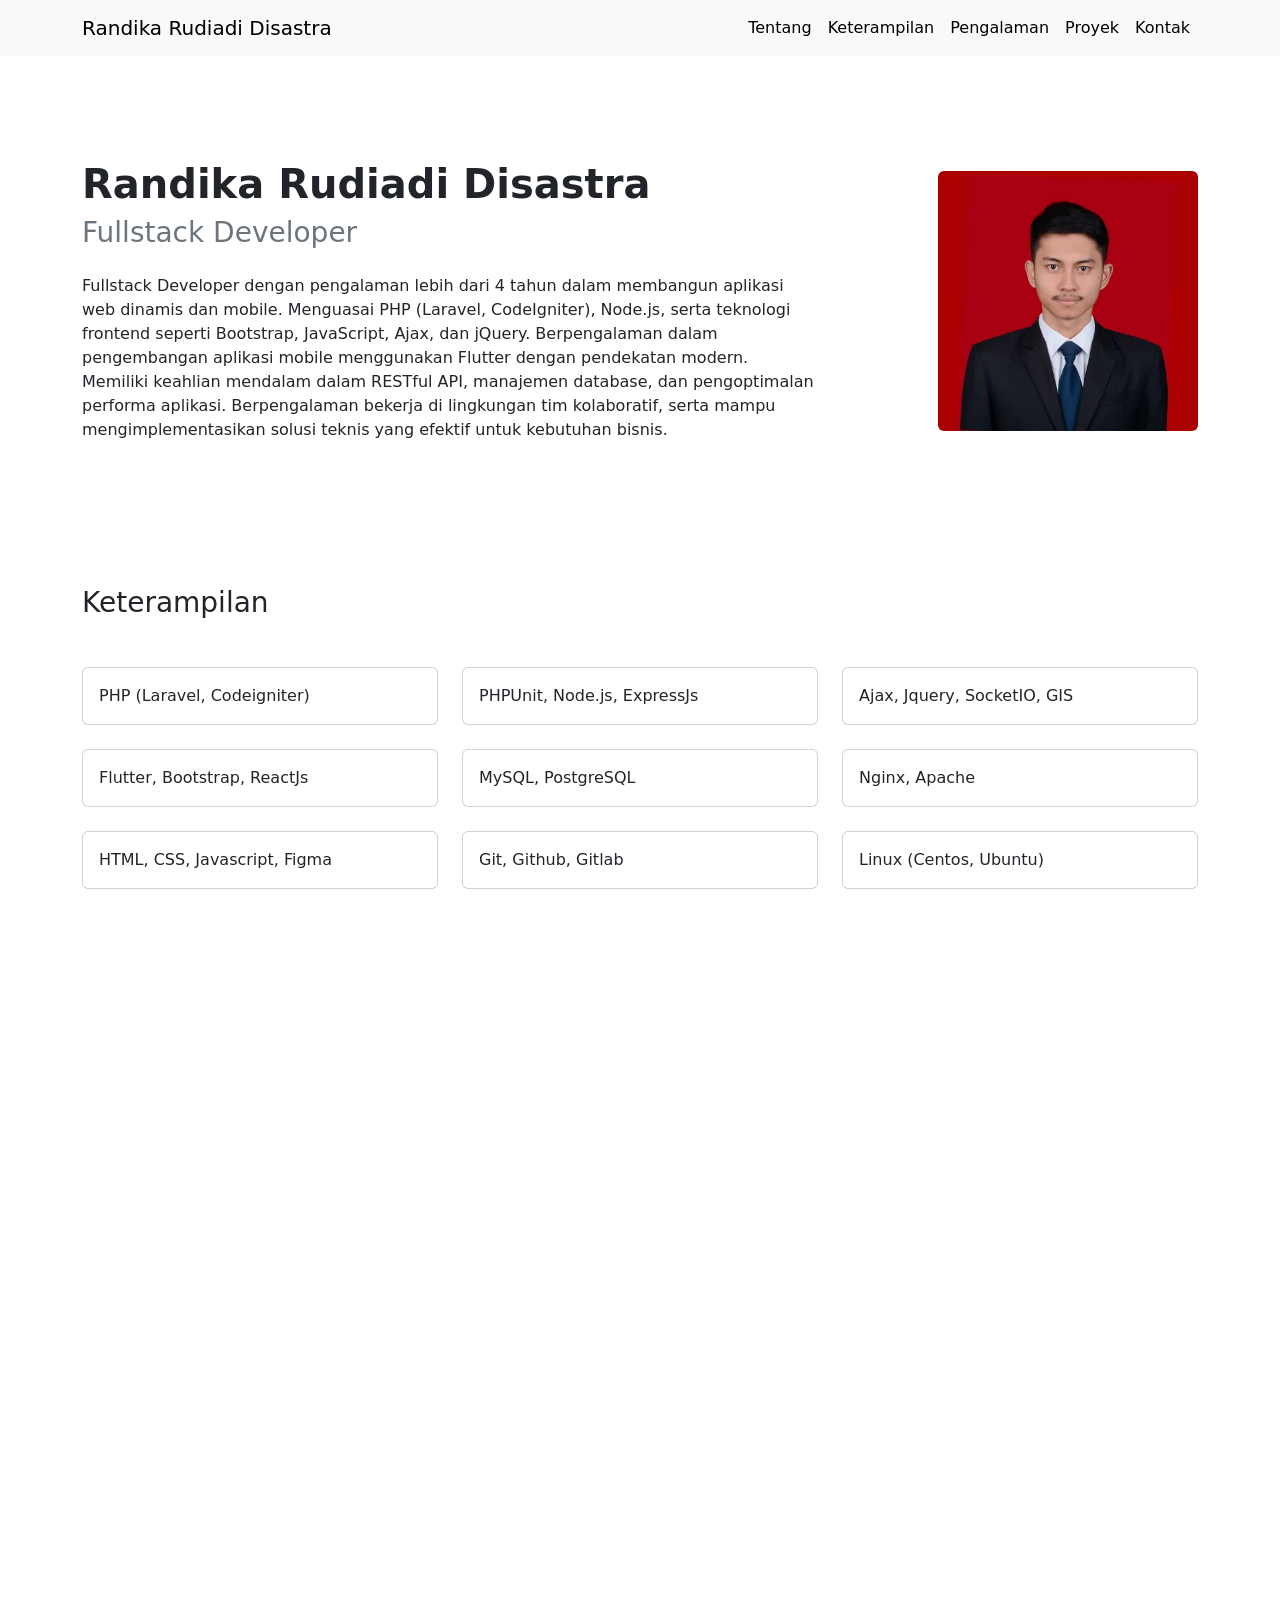
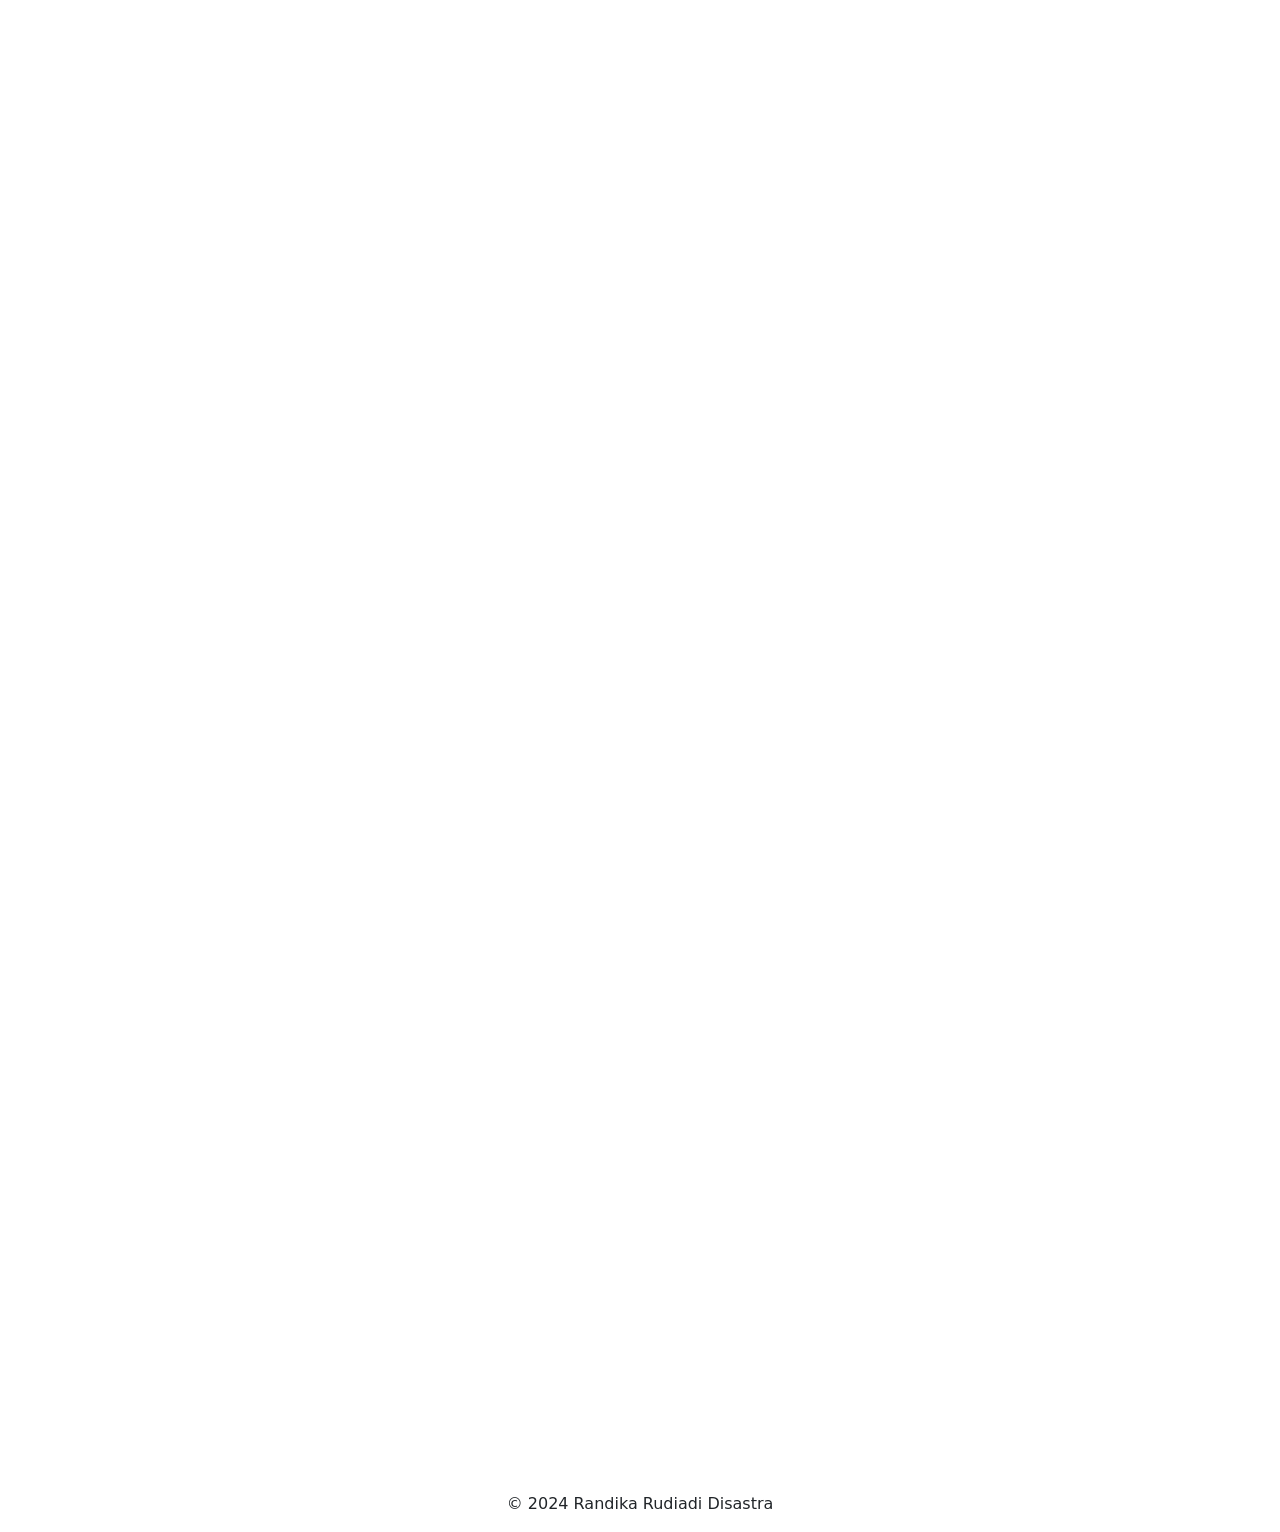
<file: index.html>
<!doctype html>
<html lang="en">
    <head>
            <meta charset="utf-8">
            <meta name="viewport" content="width=device-width, initial-scale=1">
            <title>Randika Rudiadi Disastra</title>
            <link href="https://cdn.jsdelivr.net/npm/bootstrap@5.3.3/dist/css/bootstrap.min.css" rel="stylesheet" integrity="sha384-QWTKZyjpPEjISv5WaRU9OFeRpok6YctnYmDr5pNlyT2bRjXh0JMhjY6hW+ALEwIH" crossorigin="anonymous">
            <link href="https://unpkg.com/aos@2.3.1/dist/aos.css" rel="stylesheet">
            <style>
                @media (max-width: 992px) { 
                    .row-header {
                        flex-direction: column-reverse;
                    }

                    .image-profile {
                        display: flex;
                        justify-content: center;
                        margin-bottom: 4rem;
                    }

                    .image-profile img {
                        width: 260px;
                    }

                    #tentang {
                        margin-top: 7rem;
                    }
                }

                @media (min-width: 992px) {
                    .image-profile {
                        display: flex;
                        justify-content: end;
                        margin-bottom: 0rem;
                    }

                    .image-profile img {
                        width: 260px;
                    }

                    #tentang {
                        margin-top: 7rem;
                    }
                }
            </style>
    </head>
    <body>
        <!-- Navbar -->
        <nav class="navbar navbar-expand-lg fixed-top bg-body-tertiary">
            <div class="container">
                <a class="navbar-brand" href="#">Randika Rudiadi Disastra</a>
                <button class="navbar-toggler" type="button" data-bs-toggle="collapse" data-bs-target="#navbarSupportedContent" aria-controls="navbarSupportedContent" aria-expanded="false" aria-label="Toggle navigation">
                    <span class="navbar-toggler-icon"></span>
                </button>
                <div class="collapse navbar-collapse" id="navbarSupportedContent">
                    <ul class="navbar-nav ms-auto mb-2 mb-lg-0">
                        <li class="nav-item">
                            <a class="nav-link active" aria-current="page" href="#tentang">Tentang</a>
                        </li>
                        <li class="nav-item">
                            <a class="nav-link active" aria-current="page" href="#keterampilan">Keterampilan</a>
                        </li>
                        <li class="nav-item">
                            <a class="nav-link active" aria-current="page" href="#pengalaman">Pengalaman</a>
                        </li>
                        <li class="nav-item">
                            <a class="nav-link active" aria-current="page" href="#proyek">Proyek</a>
                        </li>
                        <li class="nav-item">
                            <a class="nav-link active" aria-current="page" href="#kontak">Kontak</a>
                        </li>
                    </ul>
                </div>
            </div>
        </nav>

        <!-- Header -->
        <div class="" id="tentang">
            <div class="container py-5 my-5" data-aos="fade-up">
                <div class="row align-items-center row-header">
                    <div class="col-lg-8 col-md-12 col-sm-12">
                        <div class="">
                            <div class="mb-4">
                                <h1 class="fw-bold">Randika Rudiadi Disastra</h1>
                                <h3 class="text-secondary">Fullstack Developer</h3>
                            </div>
                            <div class="">
                                <span>Fullstack Developer dengan pengalaman lebih dari 4 tahun dalam membangun aplikasi web dinamis dan mobile. Menguasai PHP (Laravel, CodeIgniter), Node.js, serta teknologi frontend seperti Bootstrap, JavaScript, Ajax, dan jQuery. Berpengalaman dalam pengembangan aplikasi mobile menggunakan Flutter dengan pendekatan modern. Memiliki keahlian mendalam dalam RESTful API, manajemen database, dan pengoptimalan performa aplikasi. Berpengalaman bekerja di lingkungan tim kolaboratif, serta mampu mengimplementasikan solusi teknis yang efektif untuk kebutuhan bisnis.</span>
                            </div>
                        </div>
                    </div>
                    <div class="col-lg-4 col-md-12 col-sm-12">
                        <div class="image-profile">
                            <img src="./assets/foto.png" class="rounded" alt="...">
                        </div>
                    </div>
                </div>
            </div>
        </div>

        <!-- Skill -->
        <div class="" id="keterampilan">
            <div class="container py-5 my-5" data-aos="fade-up">
                <h3 class="pb-4 mb-4">Keterampilan</h3>
                <div class="row row-gap-4">
                    <div class="col-lg-4 col-md-6 col-sm-12">
                        <div class="card">
                            <div class="card-body">
                                <span>PHP (Laravel, Codeigniter)</span>
                            </div>
                        </div>
                    </div>
                    <div class="col-lg-4 col-md-6 col-sm-12">
                        <div class="card">
                            <div class="card-body">
                                <span>PHPUnit, Node.js, ExpressJs</span>
                            </div>
                        </div>
                    </div>
                    <div class="col-lg-4 col-md-6 col-sm-12">
                        <div class="card">
                            <div class="card-body">
                                <span>Ajax, Jquery, SocketIO, GIS</span>
                            </div>
                        </div>
                    </div>
                    <div class="col-lg-4 col-md-6 col-sm-12">
                        <div class="card">
                            <div class="card-body">
                                <span>Flutter, Bootstrap, ReactJs</span>
                            </div>
                        </div>
                    </div>
                    <div class="col-lg-4 col-md-6 col-sm-12">
                        <div class="card">
                            <div class="card-body">
                                <span>MySQL, PostgreSQL</span>
                            </div>
                        </div>
                    </div>
                    <div class="col-lg-4 col-md-6 col-sm-12">
                        <div class="card">
                            <div class="card-body">
                                <span>Nginx, Apache</span>
                            </div>
                        </div>
                    </div>
                    <div class="col-lg-4 col-md-6 col-sm-12">
                        <div class="card">
                            <div class="card-body">
                                <span>HTML, CSS, Javascript, Figma</span>
                            </div>
                        </div>
                    </div>
                    <div class="col-lg-4 col-md-6 col-sm-12">
                        <div class="card">
                            <div class="card-body">
                                <span>Git, Github, Gitlab</span>
                            </div>
                        </div>
                    </div>
                    <div class="col-lg-4 col-md-6 col-sm-12">
                        <div class="card">
                            <div class="card-body">
                                <span>Linux (Centos, Ubuntu)</span>
                            </div>
                        </div>
                    </div>
                </div>
            </div>
        </div>

        <!-- Pengalaman -->
        <div class="" id="pengalaman" data-aos="fade-up">
            <div class="container py-5 my-5">
                <h3 class="pb-4 mb-4">Pengalaman Kerja</h3>
                <div class="row">
                    <div class="col-md-12">
                        <div class="card mb-4">
                            <div class="card-header d-flex justify-content-between">
                                <span>PT Maxxima Innovative Engineering</span>
                                <span>Agt 2020 - Nov 2024</span>
                            </div>
                            <div class="card-body">
                                <h5>Fullstack Developer</h5>
                                <ul>
                                    <li>Merancang desain aplikasi, menganalisis kebutuhan sistem, dan mengelola struktur database untuk mendukung performa aplikasi.</li>
                                    <li>Mengembangkan aplikasi berbasis website dan mobile, mulai dari perancangan hingga implementasi.</li>
                                    <li>Mengembangkan RESTful API yang aman dan efisien untuk integrasi dengan aplikasi mobile dan sistem pihak ketiga.</li>
                                    <li>Mengintegrasikan desain responsive, peta interaktif berbasis GIS menggunakan library seperti Leaflet.js dan Google Maps API dan realtime data menggunakan SocketIO.</li>
                                    <li>Mengonfigurasi dan mengelola server Linux menggunakan Nginx dan Apache, serta mengatur virtual host dan reverse proxy untuk meningkatkan kinerja aplikasi.</li>
                                    <li>Melakukan pengujian fungsional dan performa aplikasi untuk memastikan pengalaman pengguna yang optimal serta minim bug.</li>
                                    <li>Bekerja sama dalam tim dengan desainer, manajer produk untuk menghasilkan aplikasi yang memenuhi kebutuhan bisnis dan ekspektasi pengguna.</li>
                                </ul>
                            </div>
                        </div>
                        <div class="card">
                            <div class="card-header d-flex justify-content-between">
                                <span>Robonesia</span>
                                <span>Mei 2020 - Jul 2020</span>
                            </div>
                            <div class="card-body">
                                <h5>Fullstack Developer</h5>
                                <ul>
                                    <li>Mengembangankan aplikasi berbasis website dengan menggunakan Laravel.</li>
                                    <li>Mengimplementasi desain responsive menggunakan Bootstrap dan meningkatkan kecepatan web melalui optimasi CSS dan Javascript.</li>
                                    <li>Berkolaborasi dengan tim UI/UX untuk meningkatkan pengalaman pengguna.</li>
                                </ul>
                            </div>
                        </div>
                    </div>
                </div>
            </div>
        </div>

        <!-- Proyek -->
        <div class="" id="proyek" data-aos="fade-up">
            <div class="container py-5 my-5">
                <h3 class="pb-4 mb-4">Pengalaman Proyek</h3>
    
                <h5 class="text-secondary mb-3">Pengalaman Kerja</h5>
                <div class="row row-gap-4 mb-5">
                    <div class="col-lg-4 col-md-12 col-sm-12">
                        <div class="card">
                            <div class="card-body">
                                <p class="fw-bold">Wargamming System</p>
                                <p>Aplikasi yang digunakan untuk mensimulasikan pertempuran atau situasi taktis lainnya bertujuan untuk menganalisis strategi, taktis dan keputusan yang dapat diambil dalam situasi nyata.</p>
                                <span class="badge text-bg-secondary"># Proyek Internal</span>
                            </div>
                        </div>
                    </div>
                    <div class="col-lg-4 col-md-12 col-sm-12">
                        <div class="card">
                            <div class="card-body">
                                <p class="fw-bold">Warehouse Management System</p>
                                <p>Aplikasi yang digunakan untuk mengontrol dan memudahkan melacak histori pergerakan barang serta penyimpanan barang di gudang, aplikasi berbasis website dan mobile.</p>
                                <span class="badge text-bg-secondary"># Proyek Internal</span>
                            </div>
                        </div>
                    </div>
                    <div class="col-lg-4 col-md-12 col-sm-12">
                        <div class="card">
                            <div class="card-body">
                                <p class="fw-bold">Sistem Informasi Korsis</p>
                                <p>Aplikasi yang digunakan untuk menyimpan data riwayat hidup siswa dan juga menampilkan informasi terkait kegiatan seputar pendidikan dengan aplikasi berbasis website dan mobile.</p>
                                <span class="badge text-bg-secondary"># Proyek Internal</span>
                            </div>
                        </div>
                    </div>
                </div>
    
                <h5 class="text-secondary mb-3">Pengalaman Freelance</h5>
                <div class="row row-gap-4">
                    <div class="col-lg-4 col-md-12 col-sm-12">
                        <div class="card">
                            <div class="card-body">
                                <p class="fw-bold">Deichi Star</p>
                                <p>Aplikasi yang digunakan untuk untuk menampilkan informasi tentang perusahaan Deichi Star, termasuk visi, misi, layanan, produk, portofolio, detail kontak dan juga lokasi.</p>
                                <span class="badge text-bg-secondary"># Proyek Eksternal </span>
                            </div>
                        </div>
                    </div>
                    <div class="col-lg-4 col-md-12 col-sm-12">
                        <div class="card">
                            <div class="card-body">
                                <p class="fw-bold">Cafe Kongres</p>
                                <p>Aplikasi Point of Sale (POS) yang digunakan untuk alat pencatatan penjualan, mengelola inventaris, dan memberikan laporan keuangan, sehingga mempermudah operasional bisnis.</p>
                                <span class="badge text-bg-secondary"># Proyek Internal</span>
                            </div>
                        </div>
                    </div>
                    <div class="col-lg-4 col-md-12 col-sm-12">
                        <div class="card">
                            <div class="card-body">
                                <p class="fw-bold">PT Gasing Sulawesi</p>
                                <p>Aplikasi ERP yang digunakan untuk membantu dalam mengelola berbagai proses bisnis yang memungkinkan berbagai bagian seperti keuangan, logistik, SDM untuk berbagi data lebih efektif.</p>
                                <span class="badge text-bg-secondary"># Proyek Internal</span>
                            </div>
                        </div>
                    </div>
                </div>
            </div>
        </div>

        <!-- Kontak -->
        <div class="" id="kontak" data-aos="fade-up">
            <div class="container py-5 my-5">
                <h3 class="pb-4 mb-4">Kontak</h3>
                <div class="row row-gap-4">
                    <div class="col-lg-6 col-md-6 col-sm-12">
                        <a class="card card-click" href="https://wa.me/6289656132913" target="_blank">
                            <div class="card-body">
                                <span>HP: 089656132913</span>
                            </div>
                        </a>
                    </div>
                    <div class="col-lg-6 col-md-6 col-sm-12">
                        <a class="card card-click" href="https://linkedin.com/in/randika-rudiadi-disastra" target="_blank">
                            <div class="card-body">
                                <span>LinkedIn: Randika Rudiadi Disastra</span>
                            </div>
                        </a>
                    </div>
                    <div class="col-lg-6 col-md-6 col-sm-12">
                        <a class="card card-click" href="https://mail.google.com/mail/?view=cm&fs=1&to=randikarudiadidisastra@gmail.com" target="_blank">
                            <div class="card-body">
                                <span>Email: randikarudiadidisastra@gmail.com</span>
                            </div>
                        </a>
                    </div>
                    <div class="col-lg-6 col-md-6 col-sm-12">
                        <div class="card card-click">
                            <div class="card-body">
                                <span>Cimahi, Jawa Barat, Indonesia</span>
                            </div>
                        </div>
                    </div>
                </div>
            </div>
        </div>

        <!-- Footer -->
        <div class="" id="footer">
            <div class="container p-3">
                <div class="text-center">&copy; 2024 Randika Rudiadi Disastra</div>
            </div>
        </div>

        <script src="https://cdn.jsdelivr.net/npm/@popperjs/core@2.11.8/dist/umd/popper.min.js" integrity="sha384-I7E8VVD/ismYTF4hNIPjVp/Zjvgyol6VFvRkX/vR+Vc4jQkC+hVqc2pM8ODewa9r" crossorigin="anonymous"></script>
        <script src="https://cdn.jsdelivr.net/npm/bootstrap@5.3.3/dist/js/bootstrap.min.js" integrity="sha384-0pUGZvbkm6XF6gxjEnlmuGrJXVbNuzT9qBBavbLwCsOGabYfZo0T0to5eqruptLy" crossorigin="anonymous"></script>
        <script src="https://unpkg.com/aos@2.3.1/dist/aos.js"></script>
        <script>
            AOS.init();
        </script>
    </body>
</html>
</file>
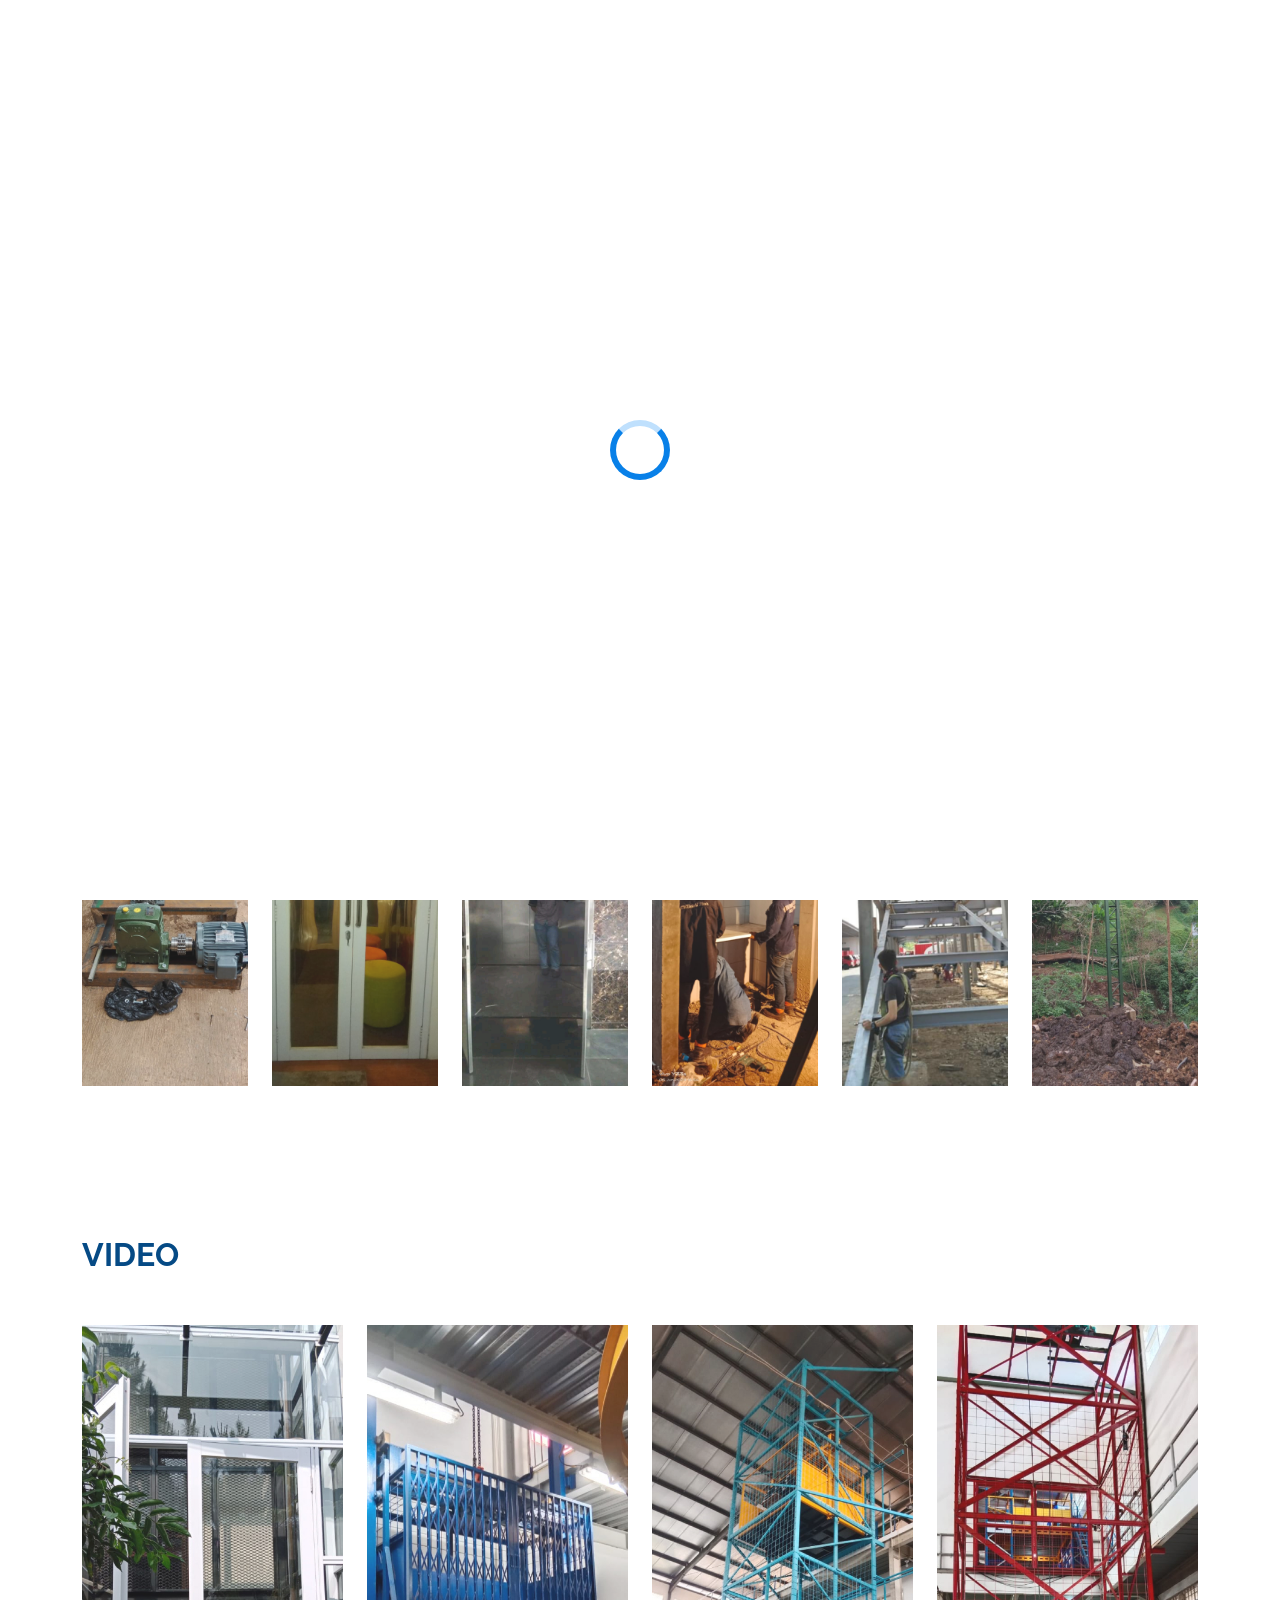
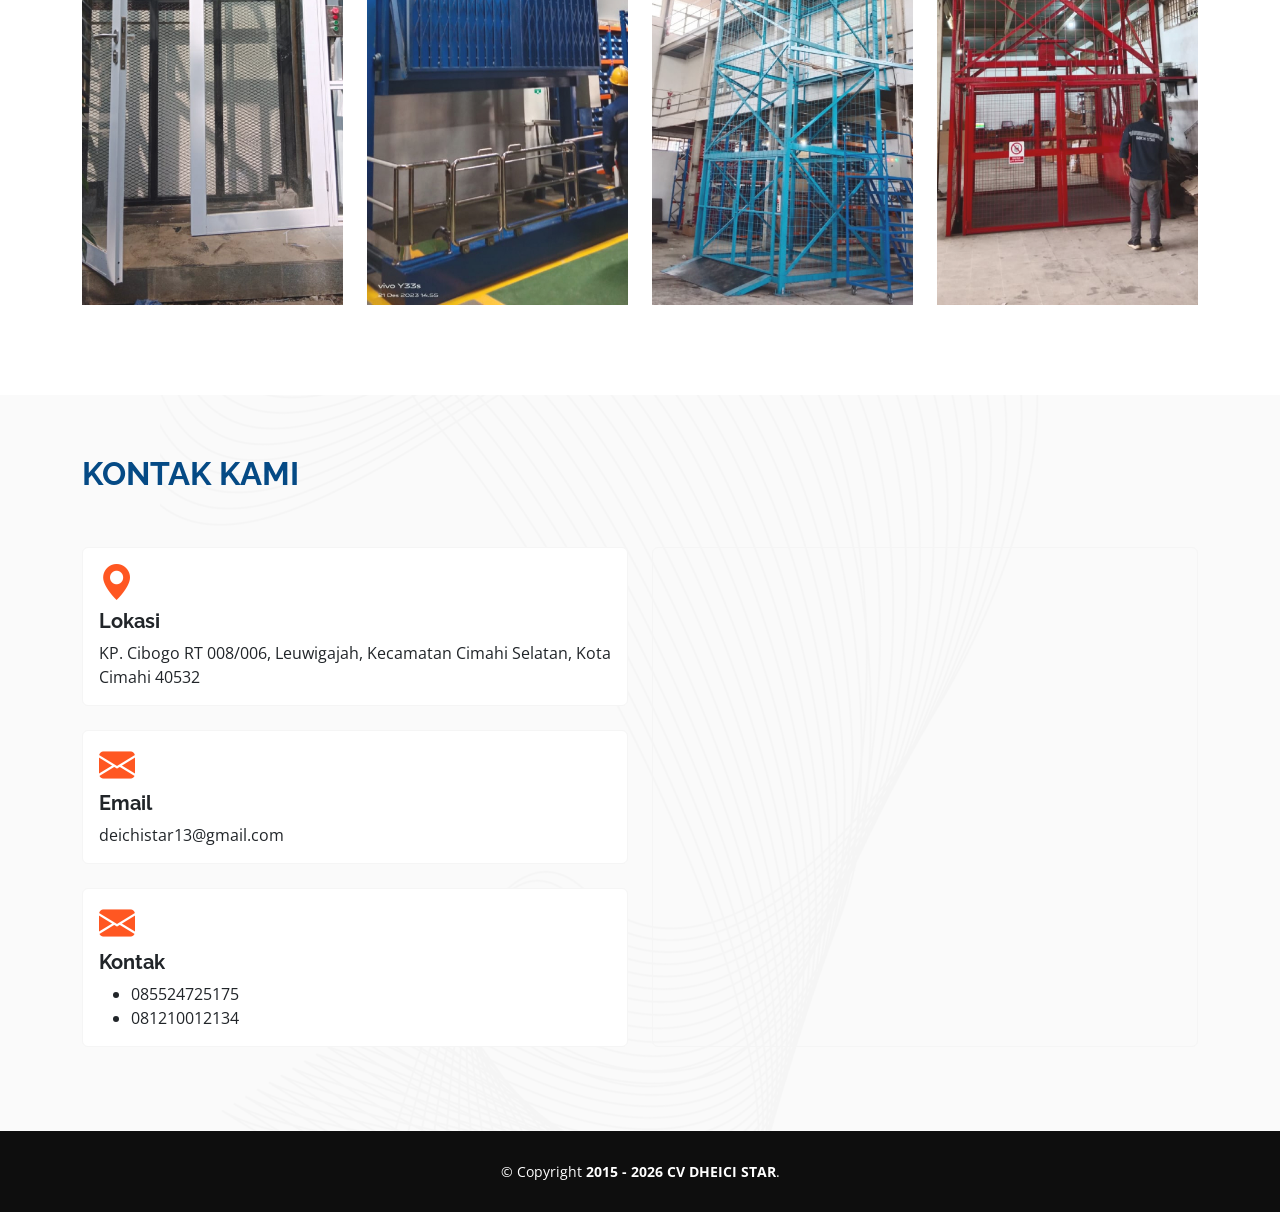
<file: galeri/index.html>
<!DOCTYPE html>
<html lang="en">

<head>
  <meta charset="utf-8">
  <meta content="width=device-width, initial-scale=1.0" name="viewport">

  <title>Galeri | CV Deichi Star</title>
  <meta content="CV Deichi Star yang telah berdiri sejak tahun 2015, merupakan pelaku utama di industri konstruksi, alat angkat angkut, dan pembuatan mesin terkait kebutuhan industri." name="description">
  <meta content="Jasa Lift Cimahi, Jasa Lift Bandung, Lift Cimahi, Lift Bandung, Lift, Cimahi, Bandung" name="keywords">
  <meta content="CV DEICHI STAR" name="author">

  <meta property="og:site_name" content="CV DEICHI STAR">
  <meta property="og:url" content="https://deichistar.com/">
  <meta property="og:description" content="CV Deichi Star yang telah berdiri sejak tahun 2015, merupakan pelaku utama di industri konstruksi, alat angkat angkut, dan pembuatan mesin terkait kebutuhan industri.">

  <!-- Favicons -->
  <link href="../assets/img/favicon.png" rel="icon">

  <!-- Google Fonts -->
  <link href="https://fonts.googleapis.com/css?family=Open+Sans:300,300i,400,400i,600,600i,700,700i|Raleway:300,300i,400,400i,500,500i,600,600i,700,700i|Poppins:300,300i,400,400i,500,500i,600,600i,700,700i" rel="stylesheet">

  <!-- Vendor CSS Files -->
  <link href="../assets/vendor/animate.css/animate.min.css" rel="stylesheet">
  <link href="../assets/vendor/aos/aos.css" rel="stylesheet">
  <link href="../assets/vendor/bootstrap/css/bootstrap.min.css" rel="stylesheet">
  <link href="../assets/vendor/bootstrap-icons/bootstrap-icons.css" rel="stylesheet">
  <link href="../assets/vendor/boxicons/css/boxicons.min.css" rel="stylesheet">
  <link href="../assets/vendor/glightbox/css/glightbox.min.css" rel="stylesheet">
  <link href="../assets/vendor/remixicon/remixicon.css" rel="stylesheet">
  <link href="../assets/vendor/swiper/swiper-bundle.min.css" rel="stylesheet">

  <!-- Template Main CSS File -->
  <link href="../assets/css/style.css" rel="stylesheet">
	<style>
		#header {
			background: rgba(0, 0, 0, 0.85) !important;
		}
	</style>
</head>

<body>
  <!-- ======= Header ======= -->
  <header id="header" class="fixed-top d-flex align-items-center ">
    <div class="container d-flex align-items-center justify-content-between">

      <h1 class="logo"><a href="../">CV DEICHI STAR</a></h1>
      <!-- Uncomment below if you prefer to use an image logo -->
      <!-- <a href=index.html" class="logo"><img src="../assets/img/logo.png" alt="" class="img-fluid"></a>-->

      <nav id="navbar" class="navbar">
        <ul>
          <li><a class="nav-link scrollto" href="../">Home</a></li>
          <li><a class="nav-link scrollto active" href="#portfolio">Galeri</a></li>
          <li><a class="nav-link scrollto" href="#contact">Kontak</a></li>
        </ul>
        <i class="bi bi-list mobile-nav-toggle"></i>
      </nav><!-- .navbar -->

    </div>
  </header><!-- End Header -->

  <main id="main">
		<!-- ======= Breadcrumbs ======= -->
    <section id="breadcrumbs" class="breadcrumbs">
      <div class="container">

        <ol>
          <li><a href="../">Home</a></li>
          <li>Galeri</li>
        </ol>
        <h2>Galeri</h2>

      </div>
    </section>
		<!-- End Breadcrumbs -->

    <!-- ======= Portfoio Section ======= -->
    <section id="portfolio" class="portfoio">
      <div class="container" data-aos="fade-up">

        <div class="section-title">
          <h2>FOTO</h2>
        </div>

        <div class="row portfolio-container">

          <a class="col-lg-2 col-md-2 col-sm-4 col-4 portfolio-item filter-app portfolio-lightbox preview-link" href="../assets/img/product/galeri/image1.jpg" data-gallery="portfolioGallery">
            <img src="../assets/img/product/galeri/image1.jpg" class="img-fluid w-100" alt="Galeri">
          </a>

          <!-- <a class="col-lg-2 col-md-2 col-sm-4 col-4 portfolio-item filter-app portfolio-lightbox preview-link" href="../assets/img/product/galeri/image2.jpg" data-gallery="portfolioGallery">
            <img src="../assets/img/product/galeri/image2.jpg" class="img-fluid w-100" alt="Galeri">
          </a> -->
          
          <a class="col-lg-2 col-md-2 col-sm-4 col-4 portfolio-item filter-app portfolio-lightbox preview-link" href="../assets/img/product/galeri/image3.jpg" data-gallery="portfolioGallery">
            <img src="../assets/img/product/galeri/image3.jpg" class="img-fluid w-100" alt="Galeri">
          </a>
          
          <a class="col-lg-2 col-md-2 col-sm-4 col-4 portfolio-item filter-app portfolio-lightbox preview-link" href="../assets/img/product/galeri/image4.jpg" data-gallery="portfolioGallery">
            <img src="../assets/img/product/galeri/image4.jpg" class="img-fluid w-100" alt="Galeri">
          </a>

          <!-- <a class="col-lg-2 col-md-2 col-sm-4 col-4 portfolio-item filter-app portfolio-lightbox preview-link" href="../assets/img/product/galeri/image5.jpg" data-gallery="portfolioGallery">
            <img src="../assets/img/product/galeri/image5.jpg" class="img-fluid w-100" alt="Galeri">
          </a> -->

          <a class="col-lg-2 col-md-2 col-sm-4 col-4 portfolio-item filter-app portfolio-lightbox preview-link" href="../assets/img/product/galeri/image6.jpg" data-gallery="portfolioGallery">
            <img src="../assets/img/product/galeri/image6.jpg" class="img-fluid w-100" alt="Galeri">
          </a>

          <a class="col-lg-2 col-md-2 col-sm-4 col-4 portfolio-item filter-app portfolio-lightbox preview-link" href="../assets/img/product/galeri/image7.jpg" data-gallery="portfolioGallery">
            <img src="../assets/img/product/galeri/image7.jpg" class="img-fluid w-100" alt="Galeri">
          </a>

          <!-- <a class="col-lg-2 col-md-2 col-sm-4 col-4 portfolio-item filter-app portfolio-lightbox preview-link" href="../assets/img/product/galeri/image8.jpg" data-gallery="portfolioGallery">
            <img src="../assets/img/product/galeri/image8.jpg" class="img-fluid w-100" alt="Galeri">
          </a> -->

          <a class="col-lg-2 col-md-2 col-sm-4 col-4 portfolio-item filter-app portfolio-lightbox preview-link" href="../assets/img/product/galeri/image9.jpg" data-gallery="portfolioGallery">
            <img src="../assets/img/product/galeri/image9.jpg" class="img-fluid w-100" alt="Galeri">
          </a>

          <a class="col-lg-2 col-md-2 col-sm-4 col-4 portfolio-item filter-app portfolio-lightbox preview-link" href="../assets/img/product/galeri/image10.jpg" data-gallery="portfolioGallery">
            <img src="../assets/img/product/galeri/image10.jpg" class="img-fluid w-100" alt="Galeri">
          </a>

          <a class="col-lg-2 col-md-2 col-sm-4 col-4 portfolio-item filter-app portfolio-lightbox preview-link" href="../assets/img/product/galeri/image11.jpg" data-gallery="portfolioGallery">
            <img src="../assets/img/product/galeri/image11.jpg" class="img-fluid w-100" alt="Galeri">
          </a>

          <a class="col-lg-2 col-md-2 col-sm-4 col-4 portfolio-item filter-app portfolio-lightbox preview-link" href="../assets/img/product/galeri/image12.jpg" data-gallery="portfolioGallery">
            <img src="../assets/img/product/galeri/image12.jpg" class="img-fluid w-100" alt="Galeri">
          </a>

          <!-- <a class="col-lg-2 col-md-2 col-sm-4 col-4 portfolio-item filter-app portfolio-lightbox preview-link" href="../assets/img/product/galeri/image13.jpg" data-gallery="portfolioGallery">
            <img src="../assets/img/product/galeri/image13.jpg" class="img-fluid w-100" alt="Galeri">
          </a> -->

          <a class="col-lg-2 col-md-2 col-sm-4 col-4 portfolio-item filter-app portfolio-lightbox preview-link" href="../assets/img/product/galeri/image14.jpg" data-gallery="portfolioGallery">
            <img src="../assets/img/product/galeri/image14.jpg" class="img-fluid w-100" alt="Galeri">
          </a>

          <!-- <a class="col-lg-2 col-md-2 col-sm-4 col-4 portfolio-item filter-app portfolio-lightbox preview-link" href="../assets/img/product/galeri/image15.jpg" data-gallery="portfolioGallery">
            <img src="../assets/img/product/galeri/image15.jpg" class="img-fluid w-100" alt="Galeri">
          </a> -->

          <a class="col-lg-2 col-md-2 col-sm-4 col-4 portfolio-item filter-app portfolio-lightbox preview-link" href="../assets/img/product/galeri/image16.jpg" data-gallery="portfolioGallery">
            <img src="../assets/img/product/galeri/image16.jpg" class="img-fluid w-100" alt="Galeri">
          </a>

          <!-- <a class="col-lg-2 col-md-2 col-sm-4 col-4 portfolio-item filter-app portfolio-lightbox preview-link" href="../assets/img/product/galeri/image17.jpg" data-gallery="portfolioGallery">
            <img src="../assets/img/product/galeri/image17.jpg" class="img-fluid w-100" alt="Galeri">
          </a> -->

          <a class="col-lg-2 col-md-2 col-sm-4 col-4 portfolio-item filter-app portfolio-lightbox preview-link" href="../assets/img/product/galeri/image18.jpg" data-gallery="portfolioGallery">
            <img src="../assets/img/product/galeri/image18.jpg" class="img-fluid w-100" alt="Galeri">
          </a>
        </div>
      </div>
    </section>
		<!-- End Portfoio Section -->

		 <!-- ======= Portfoio Section ======= -->
		 <section id="portfolio" class="portfoio">
      <div class="container" data-aos="fade-up">

        <div class="section-title">
          <h2>VIDEO</h2>
        </div>

        <div class="row portfolio-container">
          <a class="col-6 col-sm-6 col-md-3 col-lg-3 portfolio-item filter-app portfolio-lightbox preview-link" href="../assets/img/product/video/video1.mp4" data-gallery="portfolioGallery">
            <img src="../assets/img/product/video/image1.jpg" class="img-fluid w-100" alt="Galeri">
          </a>
					<a class="col-6 col-sm-6 col-md-3 col-lg-3 portfolio-item filter-app portfolio-lightbox preview-link" href="../assets/img/product/video/video2.mp4" data-gallery="portfolioGallery">
            <img src="../assets/img/product/video/image2.jpg" class="img-fluid w-100" alt="Galeri">
          </a>
					<a class="col-6 col-sm-6 col-md-3 col-lg-3 portfolio-item filter-app portfolio-lightbox preview-link" href="../assets/img/product/video/video3.mp4" data-gallery="portfolioGallery">
            <img src="../assets/img/product/video/image3.jpg" class="img-fluid w-100" alt="Galeri">
          </a>
					<a class="col-6 col-sm-6 col-md-3 col-lg-3 portfolio-item filter-app portfolio-lightbox preview-link" href="../assets/img/product/video/video4.mp4" data-gallery="portfolioGallery">
            <img src="../assets/img/product/video/image4.jpg" class="img-fluid w-100" alt="Galeri">
          </a>
        </div>
      </div>
    </section>
		<!-- End Portfoio Section -->

    <!-- ======= Contact Section ======= -->
    <section id="contact" class="contact">
      <div class="container" data-aos="fade-up">

        <div class="section-title">
          <h2>KONTAK KAMI</h2>
        </div>

        <div class="row mt-1" data-aos="fade-right" data-aos-delay="100">
            <div class="col-md-12 col-lg-6">
              <div class="row">
                <div class="col-md-12">
                  <div class="card mb-4">
                    <div class="card-body">
                      <div class="icon-contact mb-2">
                        <i class="bi bi-geo-alt-fill"></i>
                      </div>
                      <h5 class="card-title fw-bold">Lokasi</h5>
                      <p class="card-text">KP. Cibogo RT 008/006, Leuwigajah, Kecamatan Cimahi Selatan, Kota Cimahi 40532</p>
                    </div>
                  </div>
                </div>

                <div class="col-md-12">
                  <div class="card mb-4">
                    <div class="card-body">
                      <div class="icon-contact mb-2">
                        <i class="bi bi-envelope-fill"></i>
                      </div>
                      <h5 class="card-title fw-bold">Email</h5>
                      <p class="card-text">deichistar13@gmail.com</p>
                    </div>
                  </div>
                </div>

                <div class="col-md-12">
                  <div class="card mb-4">
                    <div class="card-body">
                      <div class="icon-contact mb-2">
                        <i class="bi bi-envelope-fill"></i>
                      </div>
                      <h5 class="card-title fw-bold">Kontak</h5>
                      <ul class="mb-0">
                        <li><p class="card-text">085524725175</p></li>
                        <li><p class="card-text">081210012134</p></li>
                      </ul>
                      
                    </div>
                  </div>
                </div>
              </div>
            </div>
            <div class="col-md-12 col-lg-6">
              <iframe src="https://www.google.com/maps/embed?pb=!1m18!1m12!1m3!1d247.5539777654421!2d107.53010541200638!3d-6.906904012487163!2m3!1f0!2f0!3f0!3m2!1i1024!2i768!4f13.1!3m3!1m2!1s0x2e68e5f981317631%3A0x6cc4050bfdeecc93!2sdeichi%20star!5e0!3m2!1sid!2sid!4v1707357442903!5m2!1sid!2sid" height="500" class="w-100 frame-location" style="border:0;" allowfullscreen="" loading="lazy" referrerpolicy="no-referrer-when-downgrade"></iframe>
            </div>
        </div>
      </div>
    </section>
		<!-- End Contact Section -->

  </main>
	<!-- End #main -->

  <!-- ======= Footer ======= -->
  <footer id="footer">    
    <div class="container">
      <div class="copyright">
        &copy; Copyright <strong><span> 2015 - <span id="year-now"></span> CV DHEICI STAR</span></strong>.
      </div>
    </div>
  </footer>
	<!-- End Footer -->

  <div id="preloader"></div>
  <a href="#" class="back-to-top d-flex align-items-center justify-content-center"><i class="bi bi-arrow-up-short"></i></a>
  <a href="https://wa.me/+6285524725175" class="back-to-whatsapp d-flex align-items-center justify-content-center"><i class="bi bi-whatsapp"></i></a>

  <!-- Vendor JS Files -->
  <script src="../assets/vendor/aos/aos.js"></script>
  <script src="../assets/vendor/bootstrap/js/bootstrap.bundle.min.js"></script>
  <script src="../assets/vendor/glightbox/js/glightbox.min.js"></script>
  <script src="../assets/vendor/isotope-layout/isotope.pkgd.min.js"></script>
  <script src="../assets/vendor/swiper/swiper-bundle.min.js"></script>
  <script src="../assets/vendor/php-email-form/validate.js"></script>

  <!-- Template Main JS File -->
  <script src="../assets/js/main.js"></script>

</body>

</html>
</file>
<file: assets/css/style.css>
/**
* Template Name: Anyar
* Updated: Jan 29 2024 with Bootstrap v5.3.2
* Template URL: https://bootstrapmade.com/anyar-free-multipurpose-one-page-bootstrap-theme/
* Author: BootstrapMade.com
* License: https://bootstrapmade.com/license/
*/

/*--------------------------------------------------------------
# General
--------------------------------------------------------------*/
body {
  font-family: "Open Sans", sans-serif;
  color: #444444;
}

a {
  text-decoration: none;
  color: #0880e8;
}

a:hover {
  color: #2b99f8;
  text-decoration: none;
}

h1,
h2,
h3,
h4,
h5,
h6 {
  font-family: "Raleway", sans-serif;
}

.img-product {
  height: 320px;
  object-fit: cover;
}

.card-product {
  border: none;
  box-shadow: 0px 2px 15px rgba(0, 0, 0, 0.1);
}

.carousel-inner {
  border-radius: 0.375rem;
}

.icon-contact {
  font-size: 36px;
  line-height: 1;
  color: #FF5722;
}

.card {
  border: 1px solid #F5F5F5 !important;
}

.frame-location {
  border-radius: 0.375rem;
  border: 1px solid #F5F5F5 !important;
}

.w-90 {
  width: 90%;
}

/*--------------------------------------------------------------
# Back to top button
--------------------------------------------------------------*/
.back-to-top {
  position: fixed;
  visibility: hidden;
  opacity: 0;
  right: 15px;
  bottom: 65px;
  z-index: 996;
  background: #FF5722;
  width: 40px;
  height: 40px;
  border-radius: 50px;
  transition: all 0.4s;
}

.back-to-top i {
  font-size: 28px;
  color: #fff;
  line-height: 0;
}

.back-to-top:hover {
  background: #FF5722;
  color: #fff;
}

.back-to-top.active {
  visibility: visible;
  opacity: 1;
}

.back-to-whatsapp {
  position: fixed;
  visibility: hidden;
  opacity: 0;
  right: 15px;
  bottom: 15px;
  z-index: 996;
  background: green;
  width: 40px;
  height: 40px;
  border-radius: 50px;
  transition: all 0.4s;
}

.back-to-whatsapp i {
  font-size: 18px;
  color: #fff;
  line-height: 0;
}

.back-to-whatsapp:hover {
  background: green;
  color: #fff;
}

.back-to-whatsapp.active {
  visibility: visible;
  opacity: 1;
}

/*--------------------------------------------------------------
# Preloader
--------------------------------------------------------------*/
#preloader {
  position: fixed;
  top: 0;
  left: 0;
  right: 0;
  bottom: 0;
  z-index: 9999;
  overflow: hidden;
  background: #fff;
}

#preloader:before {
  content: "";
  position: fixed;
  top: calc(50% - 30px);
  left: calc(50% - 30px);
  border: 6px solid #0880e8;
  border-top-color: #bfe0fd;
  border-radius: 50%;
  width: 60px;
  height: 60px;
  animation: animate-preloader 1s linear infinite;
}

@keyframes animate-preloader {
  0% {
    transform: rotate(0deg);
  }

  100% {
    transform: rotate(360deg);
  }
}

/*--------------------------------------------------------------
# Disable aos animation delay on mobile devices
--------------------------------------------------------------*/
@media screen and (max-width: 768px) {
  [data-aos-delay] {
    transition-delay: 0 !important;
  }
}

/*--------------------------------------------------------------
# Top Bar
--------------------------------------------------------------*/
#topbar {
  height: 60px;
  padding: 0;
  font-size: 14px;
  transition: all 0.5s;
  overflow: hidden;
  color: rgba(255, 255, 255, 0.8);
  z-index: 996;
}

#topbar.topbar-scrolled {
  top: -60px;
}

#topbar .contact-info a {
  line-height: 0;
  color: rgba(255, 255, 255, 0.8);
  transition: 0.3s;
}

#topbar .contact-info a:hover {
  text-decoration: underline;
}

#topbar .contact-info i {
  color: #FF5722;
  line-height: 0;
  margin-right: 5px;
}

#topbar .contact-info .phone-icon {
  margin-left: 15px;
}

#topbar .cta {
  background: transparent;
}

#topbar .cta a {
  color: #fff;
  background: #FF5722;
  padding: 6px 24px 8px 24px;
  display: inline-block;
  transition: 0.3s;
  border-radius: 50px;
}

#topbar .cta a:hover {
  background: #f1a40a;
}

/*--------------------------------------------------------------
# Header
--------------------------------------------------------------*/
#header {
  background: rgba(0, 0, 0, 0.35);
  transition: all 0.5s;
  z-index: 997;
  height: 70px;
  /* top: 60px; */
  top: 0px;
}

#header.header-scrolled {
  background: rgba(0, 0, 0, 0.85);
  top: 0;
}

#header .logo {
  font-size: 30px;
  margin: 0;
  padding: 0;
  line-height: 1;
  font-weight: 400;
  letter-spacing: 2px;
  text-transform: uppercase;
}

#header .logo a {
  color: #fff;
}

#header .logo img {
  max-height: 40px;
}

.header-inner-pages {
  background: rgba(5, 87, 158, 0.9) !important;
}

.topbar-inner-pages {
  background: rgba(6, 98, 178, 0.9) !important;
}

/*--------------------------------------------------------------
# Navigation Menu
--------------------------------------------------------------*/
/**
* Desktop Navigation 
*/
.navbar {
  padding: 0;
}

.navbar ul {
  margin: 0;
  padding: 0;
  display: flex;
  list-style: none;
  align-items: center;
}

.navbar li {
  position: relative;
}

.navbar>ul>li {
  position: relative;
  white-space: nowrap;
  padding: 10px 0 10px 24px;
}

.navbar a,
.navbar a:focus {
  display: flex;
  align-items: center;
  justify-content: space-between;
  padding: 0 3px;
  font-size: 14px;
  color: rgba(255, 255, 255, 0.7);
  white-space: nowrap;
  transition: 0.3s;
  position: relative;
}

.navbar a i,
.navbar a:focus i {
  font-size: 12px;
  line-height: 0;
  margin-left: 5px;
}

.navbar>ul>li>a:before {
  content: "";
  position: absolute;
  width: 100%;
  height: 2px;
  bottom: -5px;
  left: 0;
  background-color: #FF5722;
  visibility: hidden;
  width: 0px;
  transition: all 0.3s ease-in-out 0s;
}

.navbar a:hover:before,
.navbar li:hover>a:before,
.navbar .active:before {
  visibility: visible;
  width: 100%;
}

.navbar a:hover,
.navbar .active,
.navbar .active:focus,
.navbar li:hover>a {
  color: #fff;
}

.navbar .dropdown ul {
  display: block;
  position: absolute;
  left: 14px;
  top: calc(100% + 30px);
  margin: 0;
  padding: 10px 0;
  z-index: 99;
  opacity: 0;
  visibility: hidden;
  background: #fff;
  box-shadow: 0px 0px 30px rgba(127, 137, 161, 0.25);
  transition: 0.3s;
  border-radius: 8px;
}

.navbar .dropdown ul li {
  min-width: 200px;
}

.navbar .dropdown ul a {
  padding: 10px 20px;
  font-size: 14px;
  font-weight: 500;
  text-transform: none;
  color: #032e54;
}

.navbar .dropdown ul a i {
  font-size: 12px;
}

.navbar .dropdown ul a:hover,
.navbar .dropdown ul .active:hover,
.navbar .dropdown ul li:hover>a {
  color: #0880e8;
}

.navbar .dropdown:hover>ul {
  opacity: 1;
  top: 100%;
  visibility: visible;
}

.navbar .dropdown .dropdown ul {
  top: 0;
  left: calc(100% - 30px);
  visibility: hidden;
}

.navbar .dropdown .dropdown:hover>ul {
  opacity: 1;
  top: 0;
  left: 100%;
  visibility: visible;
}

@media (max-width: 1366px) {
  .navbar .dropdown .dropdown ul {
    left: -90%;
  }

  .navbar .dropdown .dropdown:hover>ul {
    left: -100%;
  }
}

/**
* Mobile Navigation 
*/
.mobile-nav-toggle {
  color: #fff;
  font-size: 28px;
  cursor: pointer;
  display: none;
  line-height: 0;
  transition: 0.5s;
}

.mobile-nav-toggle.bi-x {
  color: #FF5722;
}

@media (max-width: 991px) {
  .mobile-nav-toggle {
    display: block;
  }

  .navbar ul {
    display: none;
  }
}

.navbar-mobile {
  position: fixed;
  overflow: hidden;
  top: 0;
  right: 0;
  left: 0;
  bottom: 0;
  background: rgba(0, 0, 0, 0.85);
  transition: 0.3s;
  z-index: 999;
}

.navbar-mobile .mobile-nav-toggle {
  position: absolute;
  top: 15px;
  right: 15px;
}

.navbar-mobile ul {
  display: block;
  position: absolute;
  top: 55px;
  right: 15px;
  bottom: 15px;
  left: 15px;
  padding: 10px 0;
  border-radius: 10px;
  background-color: #fff;
  overflow-y: auto;
  transition: 0.3s;
}

.navbar-mobile>ul>li {
  padding: 0;
}

.navbar-mobile a,
.navbar-mobile a:focus {
  padding: 10px 20px;
  font-size: 15px;
  color: #0665b7;
}

.navbar-mobile a:hover:before,
.navbar-mobile li:hover>a:before,
.navbar-mobile .active:before {
  visibility: hidden;
}

.navbar-mobile a:hover,
.navbar-mobile .active,
.navbar-mobile li:hover>a {
  color: #FF5722;
}

.navbar-mobile .getstarted,
.navbar-mobile .getstarted:focus {
  margin: 15px;
}

.navbar-mobile .dropdown ul {
  position: static;
  display: none;
  margin: 10px 20px;
  padding: 10px 0;
  z-index: 99;
  opacity: 1;
  visibility: visible;
  background: #fff;
  box-shadow: 0px 0px 30px rgba(127, 137, 161, 0.25);
}

.navbar-mobile .dropdown ul li {
  min-width: 200px;
}

.navbar-mobile .dropdown ul a {
  padding: 10px 20px;
}

.navbar-mobile .dropdown ul a i {
  font-size: 12px;
}

.navbar-mobile .dropdown ul a:hover,
.navbar-mobile .dropdown ul .active:hover,
.navbar-mobile .dropdown ul li:hover>a {
  color: #FF5722;
}

.navbar-mobile .dropdown>.dropdown-active {
  display: block;
}

/*--------------------------------------------------------------
# Hero Section
--------------------------------------------------------------*/
#hero {
  width: 100%;
  height: 85vh;
  overflow: hidden;
  position: relative;
  background: url("../img/bg-hero.png") center center;
  background-size: cover;
  position: relative;
  /* margin-bottom: -90px; */
  z-index: 99;
  transition: 0.3s;
}

#hero:before {
  content: "";
  background: rgba(0, 0, 0, 0.45);
  position: absolute;
  bottom: 0;
  top: 0;
  left: 0;
  right: 0;
}

#hero .carousel-container {
  display: flex;
  justify-content: center;
  align-items: center;
  flex-direction: column;
  text-align: center;
  bottom: 0;
  top: 0;
  left: 0;
  right: 0;
}

#hero h2 {
  color: #fff;
  margin-bottom: 30px;
  font-size: 48px;
  font-weight: 700;
}

#hero p {
  width: 80%;
  animation-delay: 0.4s;
  margin: 0 auto 30px auto;
  color: #fff;
}

#hero .carousel-control-prev,
#hero .carousel-control-next {
  width: 10%;
}

#hero .carousel-control-next-icon,
#hero .carousel-control-prev-icon {
  background: none;
  font-size: 48px;
  line-height: 1;
  width: auto;
  height: auto;
}

#hero .btn-get-started {
  font-family: "Raleway", sans-serif;
  font-weight: 500;
  font-size: 14px;
  letter-spacing: 1px;
  display: inline-block;
  padding: 12px 32px;
  border-radius: 50px;
  transition: 0.5s;
  line-height: 1;
  margin: 10px;
  color: #fff;
  animation-delay: 0.8s;
  border: 2px solid #FF5722;
}

#hero .btn-get-started:hover {
  background: #FF5722;
  color: #fff;
  text-decoration: none;
}

@media (min-width: 1024px) {
  #hero p {
    width: 60%;
  }

  #hero .carousel-control-prev,
  #hero .carousel-control-next {
    width: 5%;
  }
}

@media (max-width: 768px),
(max-height: 700px) {
  #hero {
    height: 120vh;
    padding: 100px 0;
  }

  #hero h2 {
    font-size: 28px;
  }
}

/*--------------------------------------------------------------
# Sections General
--------------------------------------------------------------*/
section {
  padding: 60px 0;
  overflow: hidden;
}

.section-bg {
  /* background-color: #f1f8ff; */
  background-color: rgba(250, 250, 250, 1);;
}

.section-title {
  /* text-align: center; */
  padding-bottom: 30px;
}

.section-title h2 {
  font-size: 32px;
  font-weight: bold;
  text-transform: uppercase;
  margin-bottom: 20px;
  padding-bottom: 0;
  color: #054a85;
}

.section-title p {
  margin-bottom: 0;
  /* font-style: italic; */
}

/*--------------------------------------------------------------
# Icon Boxes
--------------------------------------------------------------*/
.icon-boxes {
  padding-top: 0;
  position: relative;
  z-index: 100;
}

.icon-boxes .icon-box {
  padding: 40px 30px;
  position: relative;
  overflow: hidden;
  background: #fff;
  box-shadow: 5px 10px 29px 0 rgba(68, 88, 144, 0.2);
  transition: all 0.3s ease-in-out;
  border-radius: 10px;
}

.icon-boxes .icon {
  margin: 0 auto 20px auto;
  display: inline-block;
  text-align: center;
}

.icon-boxes .icon i {
  font-size: 36px;
  line-height: 1;
  color: #FF5722;
}

.icon-boxes .title {
  font-weight: 700;
  margin-bottom: 15px;
  font-size: 18px;
}

.icon-boxes .title a {
  color: #05579e;
}

.icon-boxes .description {
  font-size: 15px;
  line-height: 28px;
  margin-bottom: 0;
  color: #777777;
}

/*--------------------------------------------------------------
# About Us
--------------------------------------------------------------*/
.about {
  padding: 140px 0;
  background: url("../img/particle.png") center no-repeat;
  position: relative;
}

.about:before {
  content: "";
  background: rgba(250, 250, 250, 0.85);
  position: absolute;
  bottom: 0;
  top: 0;
  left: 0;
  right: 0;
}

.about .container {
  position: relative;
}

.about .content h3 {
  font-weight: 600;
  font-size: 26px;
}

.about .content ul {
  list-style: none;
  padding: 0;
}

.about .content ul li {
  padding-left: 28px;
  position: relative;
}

.about .content ul li+li {
  margin-top: 10px;
}

.about .content ul i {
  position: absolute;
  left: 0;
  top: 2px;
  font-size: 20px;
  color: #0880e8;
  line-height: 1;
}

.about .content p:last-child {
  margin-bottom: 0;
}

.about .content .btn-learn-more {
  font-family: "Raleway", sans-serif;
  font-weight: 600;
  font-size: 14px;
  letter-spacing: 1px;
  display: inline-block;
  padding: 12px 32px;
  border-radius: 5px;
  transition: 0.3s;
  line-height: 1;
  color: #0880e8;
  animation-delay: 0.8s;
  margin-top: 6px;
  border: 2px solid #0880e8;
}

.about .content .btn-learn-more:hover {
  background: #0880e8;
  color: #fff;
  text-decoration: none;
}

@media (max-width: 992px) {
  .about {
    padding: 60px 0;
  }
}

/*--------------------------------------------------------------
# Clients
--------------------------------------------------------------*/
.clients .swiper-slide img {
  opacity: 0.5;
  transition: 0.3s;
}

.clients .swiper-slide:hover img {
  opacity: 1;
}

.clients .swiper-pagination {
  margin-top: 20px;
  position: relative;
}

.clients .swiper-pagination .swiper-pagination-bullet {
  width: 12px;
  height: 12px;
  background-color: #fff;
  opacity: 1;
  border: 1px solid #0880e8;
}

.clients .swiper-pagination .swiper-pagination-bullet-active {
  background-color: #0880e8;
}

.clients .owl-item {
  display: flex;
  justify-content: center;
  align-items: center;
  padding: 0 20px;
}

.clients .owl-item img {
  width: 60%;
  opacity: 0.5;
  transition: 0.3s;
}

.clients .owl-item img:hover {
  opacity: 1;
}

.clients .owl-nav,
.clients .owl-dots {
  margin-top: 5px;
  text-align: center;
}

.clients .owl-dot {
  display: inline-block;
  margin: 0 5px;
  width: 12px;
  height: 12px;
  border-radius: 50%;
  background-color: #ddd !important;
}

.clients .owl-dot.active {
  background-color: #0880e8 !important;
}

/*--------------------------------------------------------------
# Why Us
--------------------------------------------------------------*/
.why-us {
  background: #f1f8ff;
  padding: 0;
}

.why-us .content {
  padding: 60px 100px 0 100px;
}

.why-us .content h3 {
  font-weight: 400;
  font-size: 34px;
}

.why-us .content h4 {
  font-size: 20px;
  font-weight: 700;
  margin-top: 5px;
}

.why-us .content p {
  font-size: 15px;
  color: #848484;
}

.why-us .video-box {
  background-size: cover;
  background-repeat: no-repeat;
  background-position: center center;
  min-height: 400px;
  position: relative;
}

.why-us .accordion-list {
  padding: 0 100px 60px 100px;
}

.why-us .accordion-list ul {
  padding: 0;
  list-style: none;
}

.why-us .accordion-list li+li {
  margin-top: 15px;
}

.why-us .accordion-list li {
  padding: 20px;
  background: #fff;
  border-radius: 4px;
}

.why-us .accordion-list a {
  display: block;
  position: relative;
  font-family: "Poppins", sans-serif;
  font-size: 16px;
  line-height: 24px;
  font-weight: 500;
  padding-right: 30px;
  outline: none;
  cursor: pointer;
}

.why-us .accordion-list span {
  color: #0880e8;
  font-weight: 600;
  font-size: 18px;
  padding-right: 10px;
}

.why-us .accordion-list i {
  font-size: 24px;
  position: absolute;
  right: 0;
  top: 0;
}

.why-us .accordion-list p {
  margin-bottom: 0;
  padding: 10px 0 0 0;
}

.why-us .accordion-list .icon-show {
  display: none;
}

.why-us .accordion-list a.collapsed {
  color: #343a40;
}

.why-us .accordion-list a.collapsed:hover {
  color: #0880e8;
}

.why-us .accordion-list a.collapsed .icon-show {
  display: inline-block;
}

.why-us .accordion-list a.collapsed .icon-close {
  display: none;
}

.why-us .play-btn {
  width: 94px;
  height: 94px;
  background: radial-gradient(#0880e8 50%, rgba(8, 128, 232, 0.4) 52%);
  border-radius: 50%;
  display: block;
  position: absolute;
  left: calc(50% - 47px);
  top: calc(50% - 47px);
  overflow: hidden;
}

.why-us .play-btn::after {
  content: "";
  position: absolute;
  left: 50%;
  top: 50%;
  transform: translateX(-40%) translateY(-50%);
  width: 0;
  height: 0;
  border-top: 10px solid transparent;
  border-bottom: 10px solid transparent;
  border-left: 15px solid #fff;
  z-index: 100;
  transition: all 400ms cubic-bezier(0.55, 0.055, 0.675, 0.19);
}

.why-us .play-btn::before {
  content: "";
  position: absolute;
  width: 120px;
  height: 120px;
  animation-delay: 0s;
  animation: pulsate-btn 2s;
  animation-direction: forwards;
  animation-iteration-count: infinite;
  animation-timing-function: steps;
  opacity: 1;
  border-radius: 50%;
  border: 5px solid rgba(8, 128, 232, 0.7);
  top: -15%;
  left: -15%;
  background: rgba(198, 16, 0, 0);
}

.why-us .play-btn:hover::after {
  border-left: 15px solid #0880e8;
  transform: scale(20);
}

.why-us .play-btn:hover::before {
  content: "";
  position: absolute;
  left: 50%;
  top: 50%;
  transform: translateX(-40%) translateY(-50%);
  width: 0;
  height: 0;
  border: none;
  border-top: 10px solid transparent;
  border-bottom: 10px solid transparent;
  border-left: 15px solid #fff;
  z-index: 200;
  animation: none;
  border-radius: 0;
}

@media (max-width: 1024px) {

  .why-us .content,
  .why-us .accordion-list {
    padding-left: 0;
    padding-right: 0;
  }
}

@media (max-width: 992px) {
  .why-us .content {
    padding-top: 30px;
  }

  .why-us .accordion-list {
    padding-bottom: 30px;
  }
}

@keyframes pulsate-btn {
  0% {
    transform: scale(0.6, 0.6);
    opacity: 1;
  }

  100% {
    transform: scale(1, 1);
    opacity: 0;
  }
}

/*--------------------------------------------------------------
# Services
--------------------------------------------------------------*/
.services .icon-box {
  margin-bottom: 20px;
  padding: 50px 40px;
  border-radius: 6px;
  background: #fff;
  box-shadow: 0px 2px 15px rgba(0, 0, 0, 0.1);
}

.services .icon-box i {
  float: left;
  color: #FF5722;
  font-size: 40px;
  line-height: 0;
}

.services .icon-box h4 {
  margin-left: 70px;
  font-weight: 700;
  margin-bottom: 15px;
  font-size: 18px;
}

.services .icon-box h4 a {
  color: #05579e;
  transition: 0.3s;
}

.services .icon-box h4 a:hover {
  color: #0880e8;
}

.services .icon-box p {
  margin-left: 70px;
  line-height: 24px;
  font-size: 14px;
  margin-bottom: 0;
}

/*--------------------------------------------------------------
# Cta
--------------------------------------------------------------*/
.cta {
  /* background: linear-gradient(rgba(5, 74, 133, 0.8), rgba(0, 0, 0, 0.85)), url("../img/cta-bg.jpg") fixed center center; */
  background: #FFFFFF;
  background-size: cover;
  padding: 90px 0;
}

.cta h3 {
  color: #054a85;
  font-size: 32px;
  font-weight: bold;
  text-transform: uppercase;
  margin-bottom: 20px;
}

.cta p {
  /* color: #fff; */
}

.cta .cta-btn {
  font-family: "Raleway", sans-serif;
  text-transform: uppercase;
  font-weight: 500;
  font-size: 15px;
  letter-spacing: 0.5px;
  display: inline-block;
  padding: 8px 26px;
  border-radius: 2px;
  transition: 0.5s;
  margin: 10px;
  border-radius: 50px;
  border: 2px solid #FF5722;
  color: #FF5722;
}

.cta .cta-btn:hover {
  background: #FF5722;
  color: #FFF;
}

@media (max-width: 1024px) {
  .cta {
    background-attachment: scroll;
  }
}

@media (min-width: 769px) {
  .cta .cta-btn-container {
    display: flex;
    align-items: center;
    justify-content: flex-end;
  }
}

/*--------------------------------------------------------------
# Portfoio
--------------------------------------------------------------*/
.portfoio #portfolio-flters {
  padding: 0;
  margin: 0 auto 25px auto;
  list-style: none;
  text-align: center;
  border-radius: 50px;
}

.portfoio #portfolio-flters li {
  cursor: pointer;
  display: inline-block;
  padding: 8px 18px 10px 18px;
  font-size: 14px;
  font-weight: 500;
  line-height: 1;
  color: #444444;
  margin: 0 3px 10px 3px;
  transition: all ease-in-out 0.3s;
  border-radius: 50px;
}

.portfoio #portfolio-flters li:hover,
.portfoio #portfolio-flters li.filter-active {
  color: #fff;
  background: #0880e8;
}

.portfoio #portfolio-flters li:last-child {
  margin-right: 0;
}

.portfoio .portfolio-item {
  margin-bottom: 30px;
  overflow: hidden;
}

.portfoio .portfolio-item img {
  position: relative;
  top: 0;
  transition: all 0.6s cubic-bezier(0.645, 0.045, 0.355, 1);
  opacity: 0.9;
}

.portfoio .portfolio-item .portfolio-info {
  opacity: 0;
  position: absolute;
  left: 15px;
  right: 15px;
  bottom: -50px;
  z-index: 3;
  transition: all ease-in-out 0.3s;
  background: #0880e8;
  padding: 15px 20px;
}

.portfoio .portfolio-item .portfolio-info h4 {
  font-size: 18px;
  color: #fff;
  font-weight: 600;
}

.portfoio .portfolio-item .portfolio-info p {
  color: #fff;
  font-size: 14px;
  margin-bottom: 0;
}

.portfoio .portfolio-item .portfolio-info .preview-link,
.portfoio .portfolio-item .portfolio-info .details-link {
  position: absolute;
  right: 50px;
  font-size: 24px;
  top: calc(50% - 18px);
  color: white;
  transition: ease-in-out 0.3s;
}

.portfoio .portfolio-item .portfolio-info .preview-link:hover,
.portfoio .portfolio-item .portfolio-info .details-link:hover {
  color: #8ec8fb;
}

.portfoio .portfolio-item .portfolio-info .details-link {
  right: 15px;
}

.portfoio .portfolio-item:hover img {
  /* top: -30px; */
  box-shadow: 0px 2px 15px rgba(0, 0, 0, 0.1);
  opacity: 1;
}

.portfoio .portfolio-item:hover .portfolio-info {
  opacity: 1;
  bottom: 0;
}

/*--------------------------------------------------------------
# Portfolio Details
--------------------------------------------------------------*/
.portfolio-details {
  padding-top: 40px;
}

.portfolio-details .portfolio-details-slider img {
  width: 100%;
}

.portfolio-details .portfolio-details-slider .swiper-pagination {
  margin-top: 20px;
  position: relative;
}

.portfolio-details .portfolio-details-slider .swiper-pagination .swiper-pagination-bullet {
  width: 12px;
  height: 12px;
  background-color: #fff;
  opacity: 1;
  border: 1px solid #0880e8;
}

.portfolio-details .portfolio-details-slider .swiper-pagination .swiper-pagination-bullet-active {
  background-color: #0880e8;
}

.portfolio-details .portfolio-info {
  padding: 30px;
  box-shadow: 0px 0 30px rgba(246, 176, 36, 0.08);
}

.portfolio-details .portfolio-info h3 {
  font-size: 22px;
  font-weight: 700;
  margin-bottom: 20px;
  padding-bottom: 20px;
  border-bottom: 1px solid #eee;
}

.portfolio-details .portfolio-info ul {
  list-style: none;
  padding: 0;
  font-size: 15px;
}

.portfolio-details .portfolio-info ul li+li {
  margin-top: 10px;
}

.portfolio-details .portfolio-description {
  padding-top: 30px;
}

.portfolio-details .portfolio-description h2 {
  font-size: 26px;
  font-weight: 700;
  margin-bottom: 20px;
}

.portfolio-details .portfolio-description p {
  padding: 0;
}

/*--------------------------------------------------------------
# Team
--------------------------------------------------------------*/
.team .member {
  position: relative;
  box-shadow: 0px 2px 15px rgba(0, 0, 0, 0.1);
  padding: 30px;
  border-radius: 10px;
  background: #fff;
}

.team .member .pic {
  overflow: hidden;
  width: 180px;
  border-radius: 50%;
}

.team .member .pic img {
  transition: ease-in-out 0.3s;
}

.team .member:hover img {
  transform: scale(1.1);
}

.team .member .member-info {
  padding-left: 30px;
}

.team .member h4 {
  font-weight: 700;
  margin-bottom: 5px;
  font-size: 20px;
  color: #05579e;
}

.team .member span {
  display: block;
  font-size: 15px;
  padding-bottom: 10px;
  position: relative;
  font-weight: 500;
}

.team .member span::after {
  content: "";
  position: absolute;
  display: block;
  width: 50px;
  height: 1px;
  background: #bfe0fd;
  bottom: 0;
  left: 0;
}

.team .member p {
  margin: 10px 0 0 0;
  font-size: 14px;
}

.team .member .social {
  margin-top: 12px;
  display: flex;
  align-items: center;
  justify-content: flex-start;
}

.team .member .social a {
  transition: ease-in-out 0.3s;
  display: flex;
  align-items: center;
  justify-content: center;
  border-radius: 50px;
  width: 32px;
  height: 32px;
  background: #ecf6fe;
  color: #0665b7;
}

.team .member .social a i {
  font-size: 16px;
  margin: 0 2px;
}

.team .member .social a:hover {
  background: #0880e8;
  color: #fff;
}

.team .member .social a+a {
  margin-left: 8px;
}

/*--------------------------------------------------------------
# Pricing
--------------------------------------------------------------*/
.pricing .box {
  padding: 20px;
  background: #fff;
  text-align: center;
  box-shadow: 0px 0px 4px rgba(0, 0, 0, 0.12);
  border-radius: 5px;
  position: relative;
  overflow: hidden;
}

.pricing h3 {
  font-weight: 400;
  margin: -20px -20px 20px -20px;
  padding: 20px 15px;
  font-size: 18px;
  font-weight: 700;
  color: #05579e;
  background: #f8f8f8;
}

.pricing h4 {
  font-size: 36px;
  color: #0880e8;
  font-weight: 600;
  font-family: "Poppins", sans-serif;
  margin-bottom: 20px;
}

.pricing h4 sup {
  font-size: 20px;
  top: -15px;
  left: -3px;
}

.pricing h4 span {
  color: #bababa;
  font-size: 16px;
  font-weight: 300;
}

.pricing ul {
  padding: 0;
  list-style: none;
  color: #444444;
  text-align: center;
  line-height: 20px;
  font-size: 14px;
}

.pricing ul li {
  padding-bottom: 16px;
}

.pricing ul i {
  color: #0880e8;
  font-size: 18px;
  padding-right: 4px;
}

.pricing ul .na {
  color: #ccc;
  text-decoration: line-through;
}

.pricing .btn-wrap {
  margin: 20px -20px -20px -20px;
  padding: 20px 15px;
  background: #f8f8f8;
  text-align: center;
}

.pricing .btn-buy {
  background: #0880e8;
  display: inline-block;
  padding: 8px 35px 10px 35px;
  border-radius: 50px;
  color: #fff;
  transition: none;
  font-size: 14px;
  font-weight: 400;
  font-family: "Raleway", sans-serif;
  font-weight: 600;
  transition: 0.3s;
}

.pricing .btn-buy:hover {
  background: #2b99f8;
}

.pricing .featured h3 {
  color: #fff;
  background: #0880e8;
}

.pricing .advanced {
  width: 200px;
  position: absolute;
  top: 18px;
  right: -68px;
  transform: rotate(45deg);
  z-index: 1;
  font-size: 14px;
  padding: 1px 0 3px 0;
  background: #0880e8;
  color: #fff;
}

/*--------------------------------------------------------------
# Frequently Asked Questions
--------------------------------------------------------------*/
.faq .faq-list {
  padding: 0 100px;
}

.faq .faq-list ul {
  padding: 0;
  list-style: none;
}

.faq .faq-list li+li {
  margin-top: 15px;
}

.faq .faq-list li {
  padding: 20px;
  background: #fff;
  border-radius: 4px;
  position: relative;
}

.faq .faq-list a {
  display: block;
  position: relative;
  font-family: "Poppins", sans-serif;
  font-size: 16px;
  line-height: 24px;
  font-weight: 500;
  padding: 0 30px;
  outline: none;
  cursor: pointer;
}

.faq .faq-list .icon-help {
  font-size: 24px;
  position: absolute;
  right: 0;
  left: 20px;
  color: #75bdfa;
}

.faq .faq-list .icon-show,
.faq .faq-list .icon-close {
  font-size: 24px;
  position: absolute;
  right: 0;
  top: 0;
}

.faq .faq-list p {
  margin-bottom: 0;
  padding: 10px 0 0 0;
}

.faq .faq-list .icon-show {
  display: none;
}

.faq .faq-list a.collapsed {
  color: #343a40;
}

.faq .faq-list a.collapsed:hover {
  color: #0880e8;
}

.faq .faq-list a.collapsed .icon-show {
  display: inline-block;
}

.faq .faq-list a.collapsed .icon-close {
  display: none;
}

@media (max-width: 1200px) {
  .faq .faq-list {
    padding: 0;
  }
}

/*--------------------------------------------------------------
# Contact
--------------------------------------------------------------*/
.contact {
  /* background: url("../img/contact-bg.png") left center no-repeat; */
  background: url("../img/particle.png") center no-repeat;
  position: relative;
}

.contact:before {
  content: "";
  background: rgba(250, 250, 250, 0.85);
  position: absolute;
  bottom: 0;
  top: 0;
  left: 0;
  right: 0;
}

.contact .container {
  position: relative;
}

.contact .info {
  width: 100%;
}

.contact .info i {
  font-size: 20px;
  background: #0880e8;
  color: #fff;
  float: left;
  width: 44px;
  height: 44px;
  display: flex;
  justify-content: center;
  align-items: center;
  border-radius: 50px;
  transition: all 0.3s ease-in-out;
}

.contact .info h4 {
  padding: 0 0 0 60px;
  font-size: 20px;
  font-weight: 700;
  margin-bottom: 5px;
  color: #043c6d;
}

.contact .info p {
  padding: 0 0 0 60px;
  margin-bottom: 0;
  font-size: 14px;
  color: #444444;
}

.contact .info .email,
.contact .info .phone {
  margin-top: 40px;
}

.contact .php-email-form {
  width: 100%;
  background: #fff;
}

.contact .php-email-form .form-group {
  padding-bottom: 8px;
}

.contact .php-email-form .error-message {
  display: none;
  color: #fff;
  background: #ed3c0d;
  text-align: left;
  padding: 15px;
  font-weight: 600;
}

.contact .php-email-form .error-message br+br {
  margin-top: 25px;
}

.contact .php-email-form .sent-message {
  display: none;
  color: #fff;
  background: #18d26e;
  text-align: center;
  padding: 15px;
  font-weight: 600;
}

.contact .php-email-form .loading {
  display: none;
  background: #fff;
  text-align: center;
  padding: 15px;
}

.contact .php-email-form .loading:before {
  content: "";
  display: inline-block;
  border-radius: 50%;
  width: 24px;
  height: 24px;
  margin: 0 10px -6px 0;
  border: 3px solid #18d26e;
  border-top-color: #eee;
  animation: animate-loading 1s linear infinite;
}

.contact .php-email-form input,
.contact .php-email-form textarea {
  border-radius: 4px;
  box-shadow: none;
  font-size: 14px;
}

.contact .php-email-form input {
  height: 44px;
}

.contact .php-email-form textarea {
  padding: 10px 12px;
}

.contact .php-email-form button[type=submit] {
  border: 0;
  padding: 10px 32px;
  color: #0880e8;
  transition: 0.4s;
  border-radius: 50px;
  border: 2px solid #0880e8;
  background: #fff;
}

.contact .php-email-form button[type=submit]:hover {
  background: #0880e8;
  color: #fff;
}

@keyframes animate-loading {
  0% {
    transform: rotate(0deg);
  }

  100% {
    transform: rotate(360deg);
  }
}

/*--------------------------------------------------------------
# Breadcrumbs
--------------------------------------------------------------*/
.breadcrumbs {
  padding: 15px 0;
  background: rgba(250, 250, 250, 0.85);
  margin-top: 70px;
}

.breadcrumbs h2 {
  font-size: 26px;
  font-weight: 600;
  color: #043c6d;
}

.breadcrumbs ol {
  display: flex;
  flex-wrap: wrap;
  list-style: none;
  padding: 0 0 10px 0;
  margin: 0;
  font-size: 14px;
}

.breadcrumbs ol li+li {
  padding-left: 10px;
}

.breadcrumbs ol li+li::before {
  display: inline-block;
  padding-right: 10px;
  color: #f8c255;
  content: "/";
}

/*--------------------------------------------------------------
# Blog
--------------------------------------------------------------*/
.blog {
  padding: 40px 0 20px 0;
}

.blog .entry {
  padding: 30px;
  margin-bottom: 60px;
  box-shadow: 0 4px 16px rgba(0, 0, 0, 0.1);
}

.blog .entry .entry-img {
  max-height: 440px;
  margin: -30px -30px 20px -30px;
  overflow: hidden;
}

.blog .entry .entry-title {
  font-size: 28px;
  font-weight: bold;
  padding: 0;
  margin: 0 0 20px 0;
}

.blog .entry .entry-title a {
  color: #054a85;
  transition: 0.3s;
}

.blog .entry .entry-title a:hover {
  color: #FF5722;
}

.blog .entry .entry-meta {
  margin-bottom: 15px;
  color: #2b99f8;
}

.blog .entry .entry-meta ul {
  display: flex;
  flex-wrap: wrap;
  list-style: none;
  align-items: center;
  padding: 0;
  margin: 0;
}

.blog .entry .entry-meta ul li+li {
  padding-left: 20px;
}

.blog .entry .entry-meta i {
  font-size: 16px;
  margin-right: 8px;
  line-height: 0;
}

.blog .entry .entry-meta a {
  color: #777777;
  font-size: 14px;
  display: inline-block;
  line-height: 1;
}

.blog .entry .entry-content p {
  line-height: 24px;
}

.blog .entry .entry-content .read-more {
  -moz-text-align-last: right;
  text-align-last: right;
}

.blog .entry .entry-content .read-more a {
  display: inline-block;
  background: #FF5722;
  color: #fff;
  padding: 6px 20px;
  transition: 0.3s;
  font-size: 14px;
  border-radius: 4px;
}

.blog .entry .entry-content .read-more a:hover {
  background: #f7b93c;
}

.blog .entry .entry-content h3 {
  font-size: 22px;
  margin-top: 30px;
  font-weight: bold;
}

.blog .entry .entry-content blockquote {
  overflow: hidden;
  background-color: #fafafa;
  padding: 60px;
  position: relative;
  text-align: center;
  margin: 20px 0;
}

.blog .entry .entry-content blockquote p {
  color: #444444;
  line-height: 1.6;
  margin-bottom: 0;
  font-style: italic;
  font-weight: 500;
  font-size: 22px;
}

.blog .entry .entry-content blockquote::after {
  content: "";
  position: absolute;
  left: 0;
  top: 0;
  bottom: 0;
  width: 3px;
  background-color: #0880e8;
  margin-top: 20px;
  margin-bottom: 20px;
}

.blog .entry .entry-footer {
  padding-top: 10px;
  border-top: 1px solid #e6e6e6;
}

.blog .entry .entry-footer i {
  color: #8ec8fb;
  display: inline;
}

.blog .entry .entry-footer a {
  color: #138df7;
  transition: 0.3s;
}

.blog .entry .entry-footer a:hover {
  color: #FF5722;
}

.blog .entry .entry-footer .cats {
  list-style: none;
  display: inline;
  padding: 0 20px 0 0;
  font-size: 14px;
}

.blog .entry .entry-footer .cats li {
  display: inline-block;
}

.blog .entry .entry-footer .tags {
  list-style: none;
  display: inline;
  padding: 0;
  font-size: 14px;
}

.blog .entry .entry-footer .tags li {
  display: inline-block;
}

.blog .entry .entry-footer .tags li+li::before {
  padding-right: 6px;
  color: #6c757d;
  content: ",";
}

.blog .entry .entry-footer .share {
  font-size: 16px;
}

.blog .entry .entry-footer .share i {
  padding-left: 5px;
}

.blog .entry-single {
  margin-bottom: 30px;
}

.blog .blog-author {
  padding: 20px;
  margin-bottom: 30px;
  box-shadow: 0 4px 16px rgba(0, 0, 0, 0.1);
}

.blog .blog-author img {
  width: 120px;
  margin-right: 20px;
}

.blog .blog-author h4 {
  font-weight: 600;
  font-size: 22px;
  margin-bottom: 0px;
  padding: 0;
  color: #0880e8;
}

.blog .blog-author .social-links {
  margin: 0 10px 10px 0;
}

.blog .blog-author .social-links a {
  color: rgba(8, 128, 232, 0.5);
  margin-right: 5px;
}

.blog .blog-author p {
  font-style: italic;
  color: #b7b7b7;
}

.blog .blog-comments {
  margin-bottom: 30px;
}

.blog .blog-comments .comments-count {
  font-weight: bold;
}

.blog .blog-comments .comment {
  margin-top: 30px;
  position: relative;
}

.blog .blog-comments .comment .comment-img {
  margin-right: 14px;
}

.blog .blog-comments .comment .comment-img img {
  width: 60px;
}

.blog .blog-comments .comment h5 {
  font-size: 16px;
  margin-bottom: 2px;
}

.blog .blog-comments .comment h5 a {
  font-weight: bold;
  color: #444444;
  transition: 0.3s;
}

.blog .blog-comments .comment h5 a:hover {
  color: #FF5722;
}

.blog .blog-comments .comment h5 .reply {
  padding-left: 10px;
  color: #0880e8;
}

.blog .blog-comments .comment h5 .reply i {
  font-size: 20px;
}

.blog .blog-comments .comment time {
  display: block;
  font-size: 14px;
  color: #2b99f8;
  margin-bottom: 5px;
}

.blog .blog-comments .comment.comment-reply {
  padding-left: 40px;
}

.blog .blog-comments .reply-form {
  margin-top: 30px;
  padding: 30px;
  box-shadow: 0 4px 16px rgba(0, 0, 0, 0.1);
}

.blog .blog-comments .reply-form h4 {
  font-weight: bold;
  font-size: 22px;
}

.blog .blog-comments .reply-form p {
  font-size: 14px;
}

.blog .blog-comments .reply-form input {
  border-radius: 4px;
  padding: 10px 10px;
  font-size: 14px;
}

.blog .blog-comments .reply-form input:focus {
  box-shadow: none;
  border-color: #fad386;
}

.blog .blog-comments .reply-form textarea {
  border-radius: 4px;
  padding: 10px 10px;
  font-size: 14px;
}

.blog .blog-comments .reply-form textarea:focus {
  box-shadow: none;
  border-color: #fad386;
}

.blog .blog-comments .reply-form .form-group {
  margin-bottom: 25px;
}

.blog .blog-comments .reply-form .btn-primary {
  border-radius: 4px;
  padding: 10px 20px;
  border: 0;
  background-color: #0880e8;
}

.blog .blog-comments .reply-form .btn-primary:hover {
  background-color: #138df7;
}

.blog .blog-pagination {
  color: #0880e8;
}

.blog .blog-pagination ul {
  display: flex;
  padding: 0;
  margin: 0;
  list-style: none;
}

.blog .blog-pagination li {
  margin: 0 5px;
  transition: 0.3s;
}

.blog .blog-pagination li a {
  color: #0880e8;
  padding: 7px 16px;
  display: flex;
  align-items: center;
  justify-content: center;
}

.blog .blog-pagination li.active,
.blog .blog-pagination li:hover {
  background: #FF5722;
}

.blog .blog-pagination li.active a,
.blog .blog-pagination li:hover a {
  color: #fff;
}

.blog .sidebar {
  padding: 30px;
  margin: 0 0 60px 20px;
  box-shadow: 0 4px 16px rgba(0, 0, 0, 0.1);
}

.blog .sidebar .sidebar-title {
  font-size: 20px;
  font-weight: 700;
  padding: 0 0 0 0;
  margin: 0 0 15px 0;
  color: #0665b7;
  position: relative;
}

.blog .sidebar .sidebar-item {
  margin-bottom: 30px;
}

.blog .sidebar .search-form form {
  background: #fff;
  border: 1px solid #ddd;
  padding: 3px 10px;
  position: relative;
}

.blog .sidebar .search-form form input[type=text] {
  border: 0;
  padding: 4px;
  border-radius: 4px;
  width: calc(100% - 40px);
}

.blog .sidebar .search-form form button {
  position: absolute;
  top: 0;
  right: 0;
  bottom: 0;
  border: 0;
  background: none;
  font-size: 16px;
  padding: 0 15px;
  margin: -1px;
  background: #FF5722;
  color: #fff;
  transition: 0.3s;
  border-radius: 0 4px 4px 0;
  line-height: 0;
}

.blog .sidebar .search-form form button i {
  line-height: 0;
}

.blog .sidebar .search-form form button:hover {
  background: #f8c255;
}

.blog .sidebar .categories ul {
  list-style: none;
  padding: 0;
}

.blog .sidebar .categories ul li+li {
  padding-top: 10px;
}

.blog .sidebar .categories ul a {
  color: #0665b7;
  transition: 0.3s;
}

.blog .sidebar .categories ul a:hover {
  color: #FF5722;
}

.blog .sidebar .categories ul a span {
  padding-left: 5px;
  color: #aaaaaa;
  font-size: 14px;
}

.blog .sidebar .recent-posts .post-item+.post-item {
  margin-top: 15px;
}

.blog .sidebar .recent-posts img {
  width: 80px;
  float: left;
}

.blog .sidebar .recent-posts h4 {
  font-size: 15px;
  margin-left: 95px;
  font-weight: bold;
}

.blog .sidebar .recent-posts h4 a {
  color: #0665b7;
  transition: 0.3s;
}

.blog .sidebar .recent-posts h4 a:hover {
  color: #FF5722;
}

.blog .sidebar .recent-posts time {
  display: block;
  margin-left: 95px;
  font-style: italic;
  font-size: 14px;
  color: #aaaaaa;
}

.blog .sidebar .tags {
  margin-bottom: -10px;
}

.blog .sidebar .tags ul {
  list-style: none;
  padding: 0;
}

.blog .sidebar .tags ul li {
  display: inline-block;
}

.blog .sidebar .tags ul a {
  color: #0880e8;
  font-size: 14px;
  padding: 6px 14px;
  margin: 0 6px 8px 0;
  border: 1px solid white;
  display: inline-block;
  transition: 0.3s;
}

.blog .sidebar .tags ul a:hover {
  color: #fff;
  border: 1px solid #FF5722;
  background: #FF5722;
}

.blog .sidebar .tags ul a span {
  padding-left: 5px;
  color: white;
  font-size: 14px;
}

/*--------------------------------------------------------------
# Footer
--------------------------------------------------------------*/
#footer {
  background: #0e0e0e;
  padding: 0 0 30px 0;
  color: #fff;
  font-size: 14px;
}

#footer .footer-newsletter {
  padding: 50px 0;
  background: #05579e;
}

#footer .footer-newsletter h4 {
  font-size: 24px;
  margin: 0 0 20px 0;
  padding: 0;
  line-height: 1;
  font-weight: 600;
}

#footer .footer-newsletter form {
  margin-top: 30px;
  background: #fff;
  padding: 6px 10px;
  position: relative;
  border-radius: 50px;
}

#footer .footer-newsletter form input[type=email] {
  border: 0;
  padding: 4px;
  width: calc(100% - 100px);
}

#footer .footer-newsletter form input[type=submit] {
  position: absolute;
  top: 0;
  right: 0;
  bottom: 0;
  border: 0;
  background: none;
  font-size: 16px;
  padding: 0 20px;
  margin: 3px;
  background: #FF5722;
  color: #fff;
  transition: 0.3s;
  border-radius: 50px;
}

#footer .footer-newsletter form input[type=submit]:hover {
  background: #0880e8;
}

#footer .footer-top {
  background: #065fad;
  padding: 60px 0 30px 0;
}

#footer .footer-top .footer-info {
  margin-bottom: 30px;
}

#footer .footer-top .footer-info h3 {
  font-size: 18px;
  margin: 0 0 20px 0;
  padding: 2px 0 2px 0;
  line-height: 1;
  font-weight: 700;
}

#footer .footer-top .footer-info p {
  font-size: 14px;
  line-height: 24px;
  margin-bottom: 0;
  font-family: "Raleway", sans-serif;
  color: #fff;
}

#footer .footer-top .social-links a {
  font-size: 16px;
  display: inline-block;
  background: rgba(255, 255, 255, 0.1);
  color: #fff;
  line-height: 1;
  padding: 10px 0;
  margin-right: 4px;
  border-radius: 50%;
  text-align: center;
  width: 36px;
  height: 36px;
  transition: 0.3s;
}

#footer .footer-top .social-links a:hover {
  background: #FF5722;
  color: #fff;
  text-decoration: none;
}

#footer .footer-top h4 {
  font-size: 16px;
  font-weight: bold;
  color: #fff;
  text-transform: uppercase;
  position: relative;
  padding-bottom: 12px;
}

#footer .footer-top .footer-links {
  margin-bottom: 30px;
}

#footer .footer-top .footer-links ul {
  list-style: none;
  padding: 0;
  margin: 0;
}

#footer .footer-top .footer-links ul i {
  padding-right: 2px;
  color: #5db1f9;
  font-size: 18px;
  line-height: 1;
}

#footer .footer-top .footer-links ul li {
  padding: 10px 0;
  display: flex;
  align-items: center;
}

#footer .footer-top .footer-links ul li:first-child {
  padding-top: 0;
}

#footer .footer-top .footer-links ul a {
  color: rgba(255, 255, 255, 0.75);
  transition: 0.3s;
  display: inline-block;
  line-height: 1;
}

#footer .footer-top .footer-links ul a:hover {
  color: #fff;
}

#footer .footer-top .footer-contact {
  margin-bottom: 30px;
}

#footer .footer-top .footer-contact p {
  line-height: 26px;
}

#footer .copyright {
  text-align: center;
  padding-top: 30px;
}

#footer .credits {
  padding-top: 5px;
  text-align: center;
  font-size: 13px;
  color: #fff;
}

#footer .credits a {
  color: #FF5722;
}
</file>
